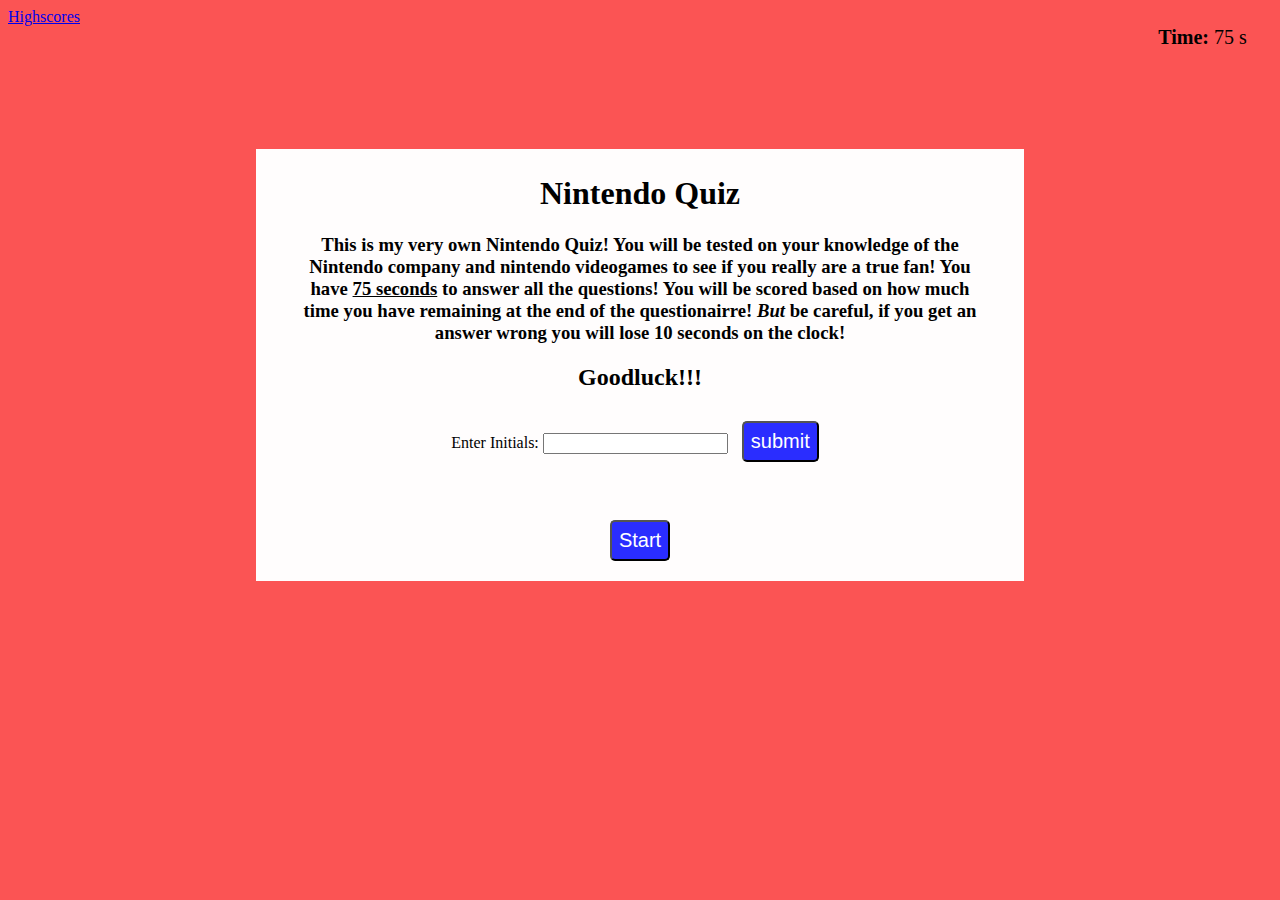
<file: Homework4/index.html>
<!DOCTYPE html>
<html lang="en">

<head>
    <meta charset="UTF-8">
    <meta name="viewport" content="width=device-width, initial-scale=1.0">
    <meta http-equiv="X-UA-Compatible" content="ie=edge">
    <title>Nintendo Quiz</title>
    <link rel="stylesheet" href="./assets/css/style.css">
</head>

<body>
    <script src="https://ajax.googleapis.com/ajax/libs/jquery/2.1.1/jquery.min.js"></script>

    <a href="highscores.html">Highscores</a>
    <div class="timer"><b>Time: </b><span id="timer">75 s</span></div>

    <div class="wrapper">
        <div class="container">
            <div class="card-contents">
                <div id="introCard">
                    <h1>Nintendo Quiz</h1>
                    <h3 style="text-align: center; margin-left: 30px; margin-right: 30px;">This is my very own Nintendo Quiz! You will be tested on your knowledge of the Nintendo company and nintendo videogames to see if you really are a true fan! You have <u>75 seconds</u> to answer all the questions! You will be scored based on how much time you have remaining at the end of the questionairre! <i>But</i> be careful, if you get an answer wrong you will lose 10 seconds on the clock! </h3>
                    <h2>Goodluck!!!</h2>
                </div>
                <div id = "gameOver" class="gameOver" style="text-align: center; margin: 30px;">
                    <h1>All Done!</h1>
                    <h3 >Your final score is: <span id="score"></span></h3>
                </div>
                <form action="/action_page.php" style="display;" id=initials>
                    <label for="initials">Enter Initials:</label>
                    <input type="text" id="init" name="initials">
                    <button type="submit" value="Submit" id="sumbitButton" formaction="highscores.html">submit</button>
                  </form>
                <div class="question"><span id="questionNumber"></span></div><br/>
                <button id="button1" class="optionButton"></button>
                <button id="button2" class="optionButton"></button> 
                <button id="button3" class="optionButton"></button>
                <button id="button4" class="optionButton"></button>
                <div class="startButton"><button id="startButton">Start</button></div>
                <div id="correctPrompt" style="margin: 20px; display: none; text-align: left; font-size: 18px;"> <hr> Correct! </div>
                <div id="wrongPrompt" style="margin: 20px; display: none; text-align: left; font-size: 18px;"> <hr> Wrong! -10 seconds</div>

            </div>
        </div>
    </div>
    <bar></bar>
    
    <script src="./assets/js/script.js"></script>
</body>

</html>
</file>
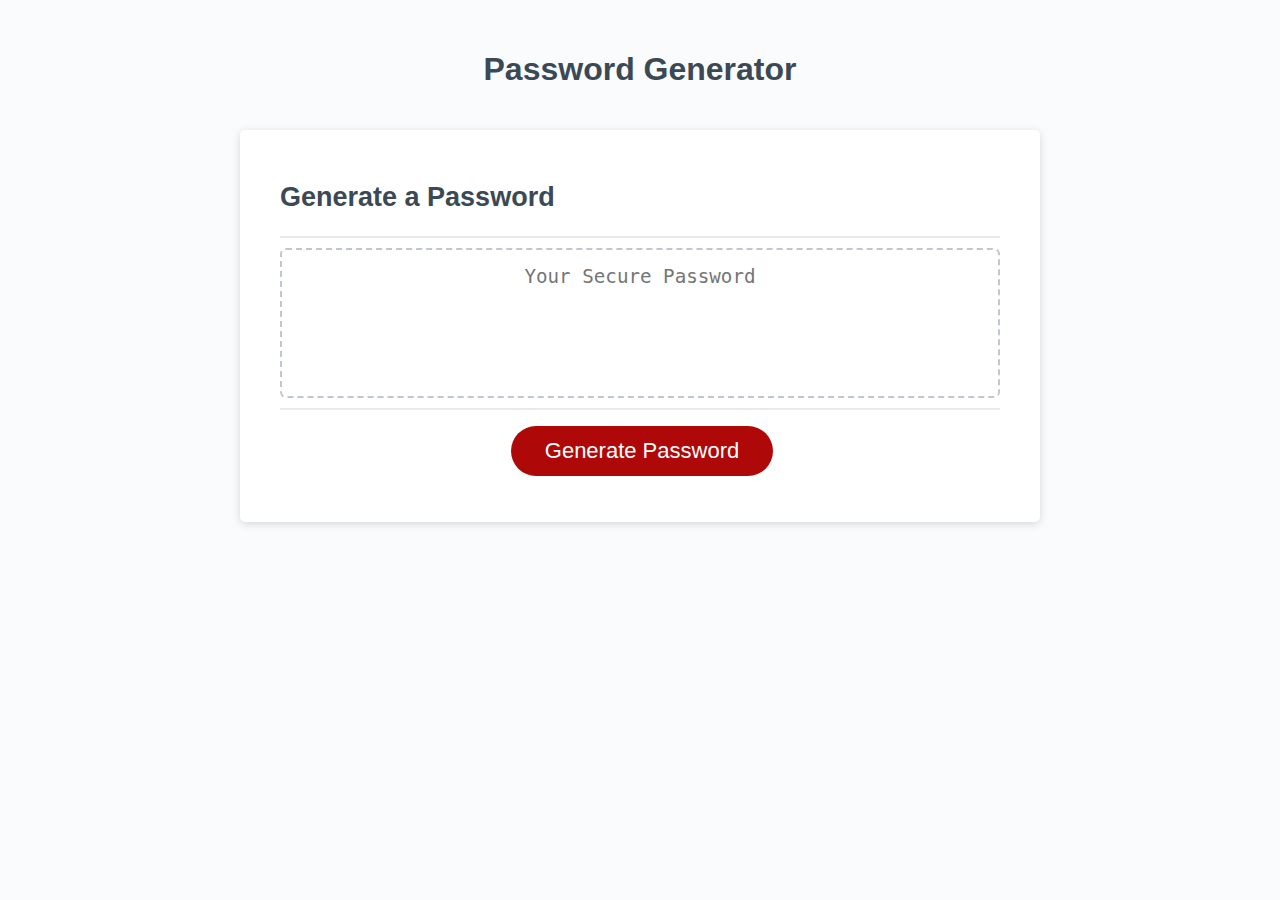
<file: Homework3/Develop/index.html>
<!DOCTYPE html>
<html lang="en">
  <head>
    <meta charset="UTF-8" />
    <meta name="viewport" content="width=device-width, initial-scale=1.0" />
    <meta http-equiv="X-UA-Compatible" content="ie=edge" />
    <title>Password Generator</title>
    <link rel="stylesheet" href="style.css" />
  </head>
  <body>
    <div class="wrapper">
      <header>
        <h1>Password Generator</h1>
      </header>
      <div class="card">
        <div class="card-header">
          <h2>Generate a Password</h2>
        </div>
        <div class="card-body">
          <textarea
            readonly
            id="password"
            placeholder="Your Secure Password"
            aria-label="Generated Password"
          ></textarea>
        </div>
        <div class="card-footer">
          <button id="generate" class="btn">Generate Password</button>
        </div>
      </div>
    </div>
    <script src="script.js"></script>
  </body>
</html>
</file>
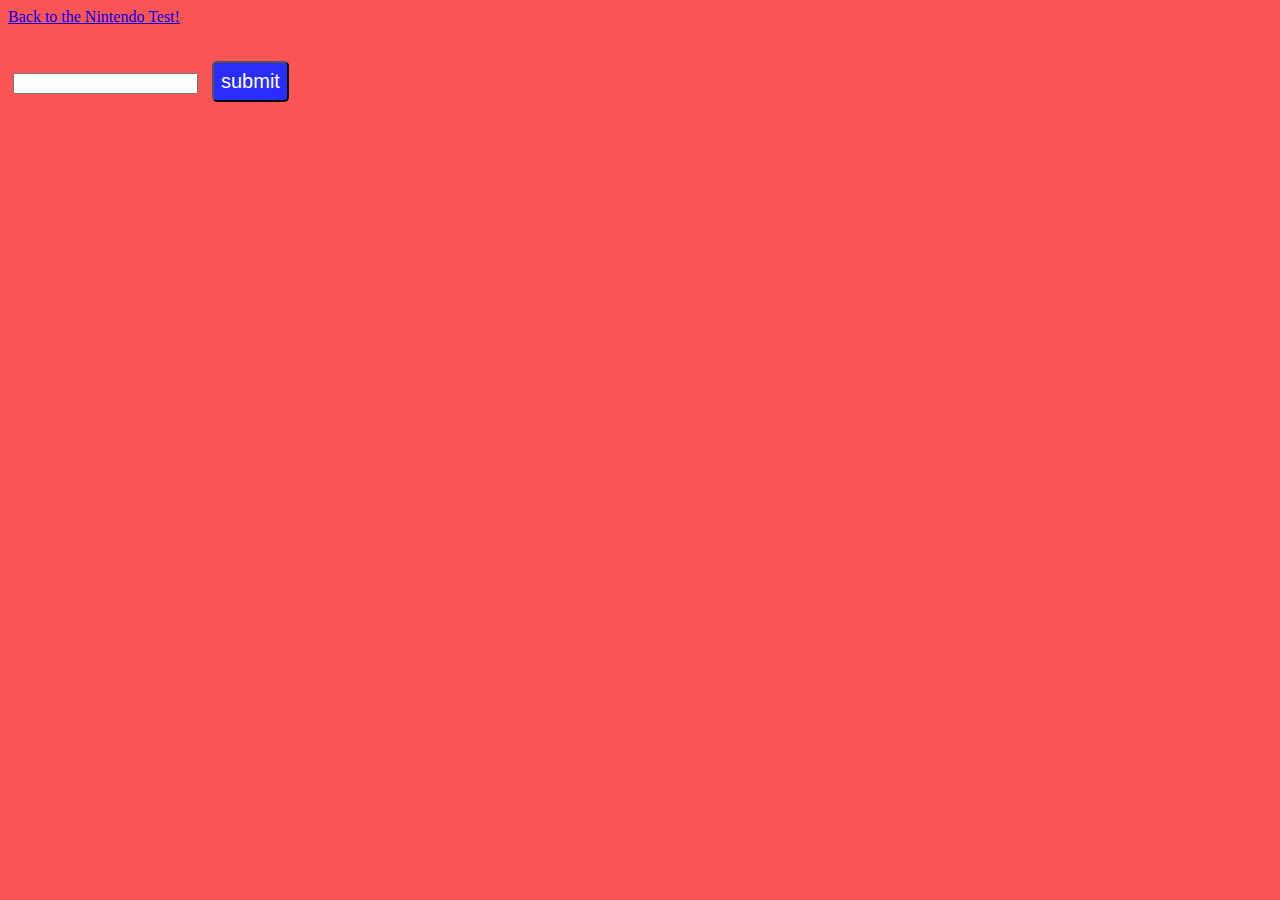
<file: Homework4/highscores.html>
<!DOCTYPE html>
<html lang="en">

<head>
    <meta charset="UTF-8">
    <meta name="viewport" content="width=device-width, initial-scale=1.0">
    <meta http-equiv="X-UA-Compatible" content="ie=edge">
    <title>Nintendo Quiz</title>
    <link rel="stylesheet" href="./assets/css/style.css">
</head>

<body>
    <script src="https://ajax.googleapis.com/ajax/libs/jquery/2.1.1/jquery.min.js"></script>
    <a href="index.html">Back to the Nintendo Test!</a>


    <div class="wrapper">
        <div class="container2">
            <div class="card-contents">

                <input type="text" id="init" name="initials">
                <button type="submit" value="Submit" id="sumbitButton" formaction="highscores.html">submit</button>

            </div>
        </div>
    </div>
    <bar></bar>

    <script src="./assets/js/script.js"></script>
</body>

</html>
</file>
<file: Homework4/assets/css/style.css>
body {
    background-color: #fb5454
  }
  
  .question {
    text-align: left;
    font-size: 34px;
    font-weight: 700;
    margin: 20px;
  }
  
  .container {
    display: block;
    margin: 80px auto;
    text-align: center;
    transition: 0.3s;
    width: 60vw;
    background-color: #fffffffd;
  }

  .container2 {
    
  }

  .opener {
      text-align: center;
      margin:15px;
      font-size: 34px;
  }
  
  .wrapper {
    padding-top: 20px;
  }
  
  .card-contents {
    padding: 5px 5px 10px 5px;
  }
  
  button {
    padding: 7px;
    margin: 10px;
    cursor: pointer;
    font-size: 20px;
    background-color: #2a2dff;
    color: white;
    border-radius: 5px;
    
  }

  .gameOver {
    display: none;
  }

  .optionButton {
    display:none;
    text-align: left;
  }

  .timer {
      text-align: right;
      margin-right :2%;
      padding: 0%;
      font-size: 20px;
  }
</file>
<file: Homework3/Develop/style.css>
*,
*::before,
*::after {
  box-sizing: border-box;
}

html,
body,
.wrapper {
  height: 100%;
  margin: 0;
  padding: 0;
}

body {
  font-family: sans-serif;
  background-color: #f9fbfd;
}

.wrapper {
  padding-top: 30px;
  padding-left: 20px;
  padding-right: 20px;
}

header {
  text-align: center;
  padding: 20px;
  padding-top: 0px;
  color: hsl(206, 17%, 28%);
}

.card {
  background-color: hsl(0, 0%, 100%);
  border-radius: 5px;
  border-width: 1px;
  box-shadow: rgba(0, 0, 0, 0.15) 0px 2px 8px 0px;
  color: hsl(206, 17%, 28%);
  font-size: 18px;
  margin: 0 auto;
  max-width: 800px;
  padding: 30px 40px;
}

.card-header::after {
  content: " ";
  display: block;
  width: 100%;
  background: #e7e9eb;
  height: 2px;
}

.card-body {
  min-height: 100px;
}

.card-footer {
  text-align: center;
}

.card-footer::before {
  content: " ";
  display: block;
  width: 100%;
  background: #e7e9eb;
  height: 2px;
}

.card-footer::after {
  content: " ";
  display: block;
  clear: both;
}

.btn {
  border: none;
  background-color: hsl(360, 91%, 36%);
  border-radius: 25px;
  box-shadow: rgba(0, 0, 0, 0.1) 0px 1px 6px 0px rgba(0, 0, 0, 0.2) 0px 1px 1px
    0px;
  color: hsl(0, 0%, 100%);
  display: inline-block;
  font-size: 22px;
  line-height: 22px;
  margin: 16px 16px 16px 20px;
  padding: 14px 34px;
  text-align: center;
  cursor: pointer;
}

button[disabled] {
  cursor: default;
  background: #c0c7cf;
}

.float-right {
  float: right;
}

#password {
  -webkit-appearance: none;
  -moz-appearance: none;
  appearance: none;
  border: none;
  display: block;
  width: 100%;
  padding-top: 15px;
  padding-left: 15px;
  padding-right: 15px;
  padding-bottom: 85px;
  font-size: 1.2rem;
  text-align: center;
  margin-top: 10px;
  margin-bottom: 10px;
  border: 2px dashed #c0c7cf;
  border-radius: 6px;
  resize: none;
  overflow: hidden;
}

@media (max-width: 690px) {
  .btn {
    font-size: 1rem;
    margin: 16px 0px 0px 0px;
    padding: 10px 15px;
  }

  #password {
    font-size: 1rem;
  }
}

@media (max-width: 500px) {
  .btn {
    font-size: 0.8rem;
  }
}
</file>
